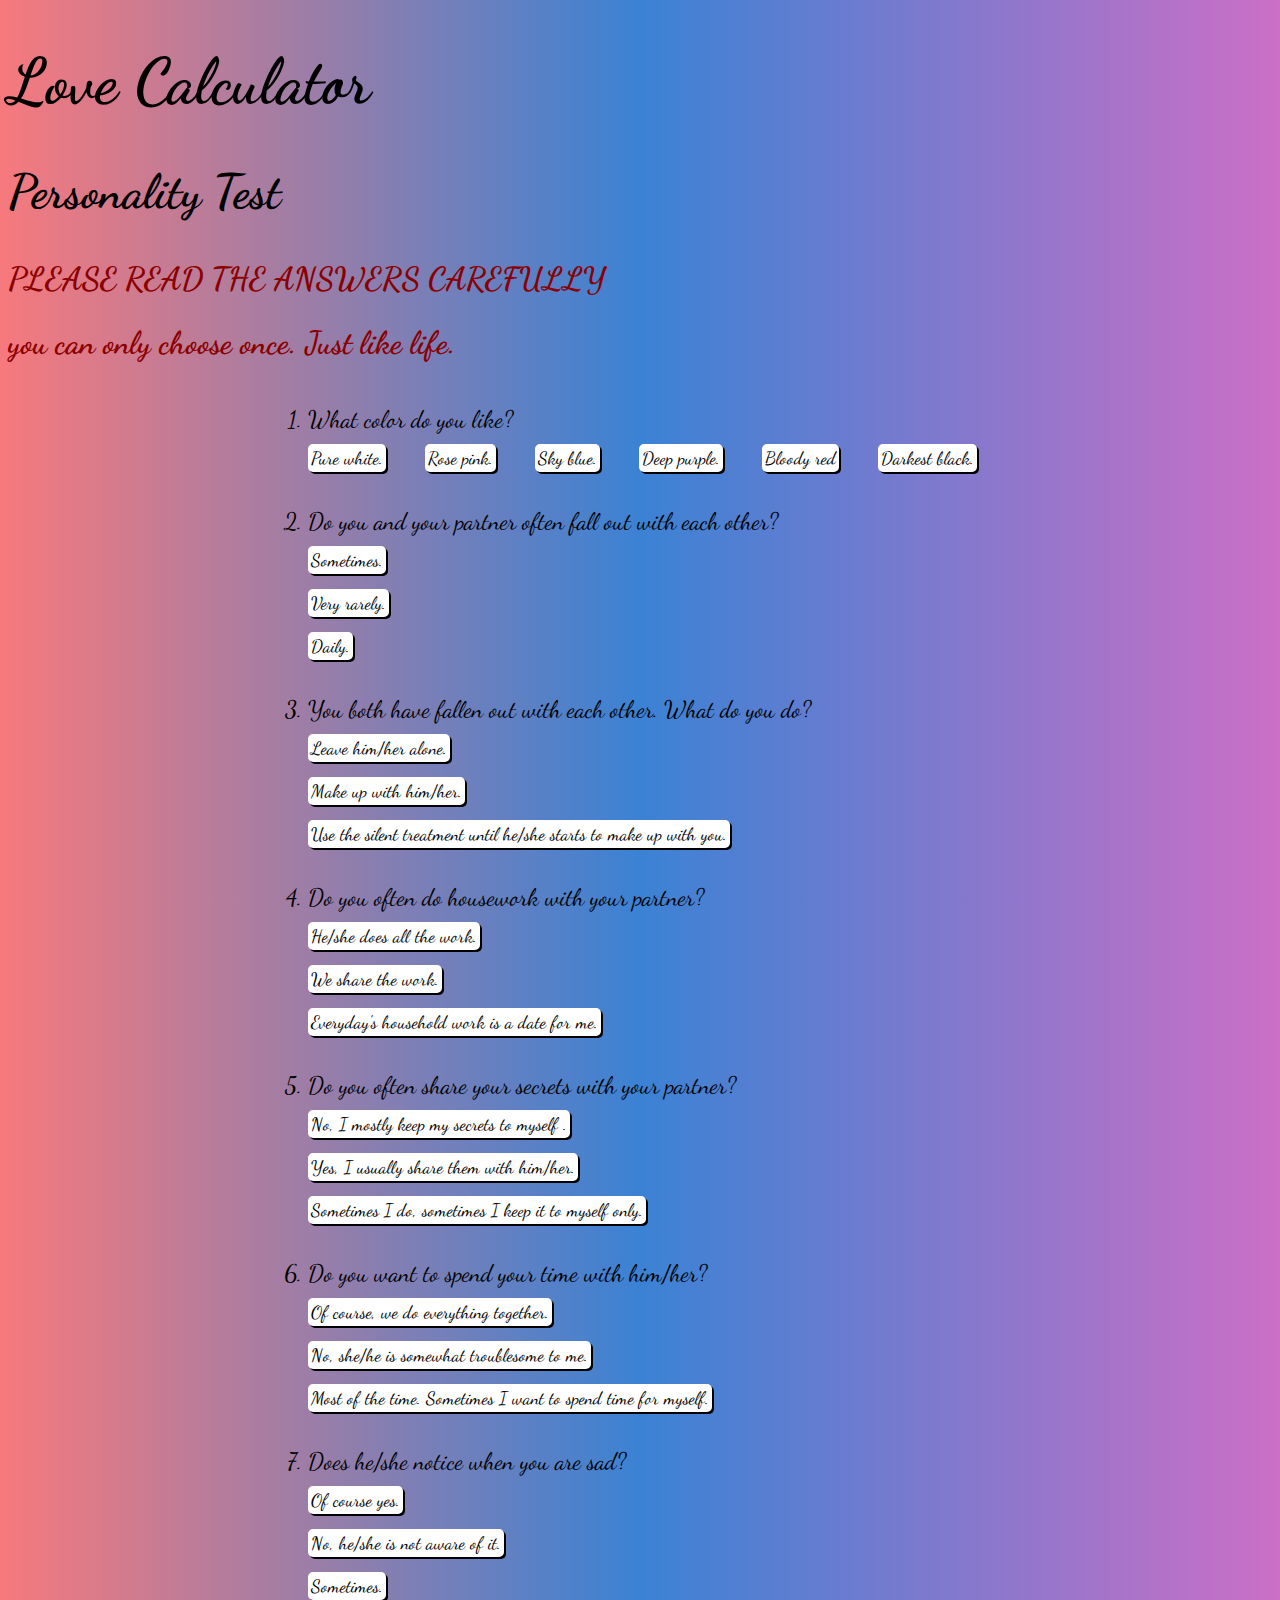
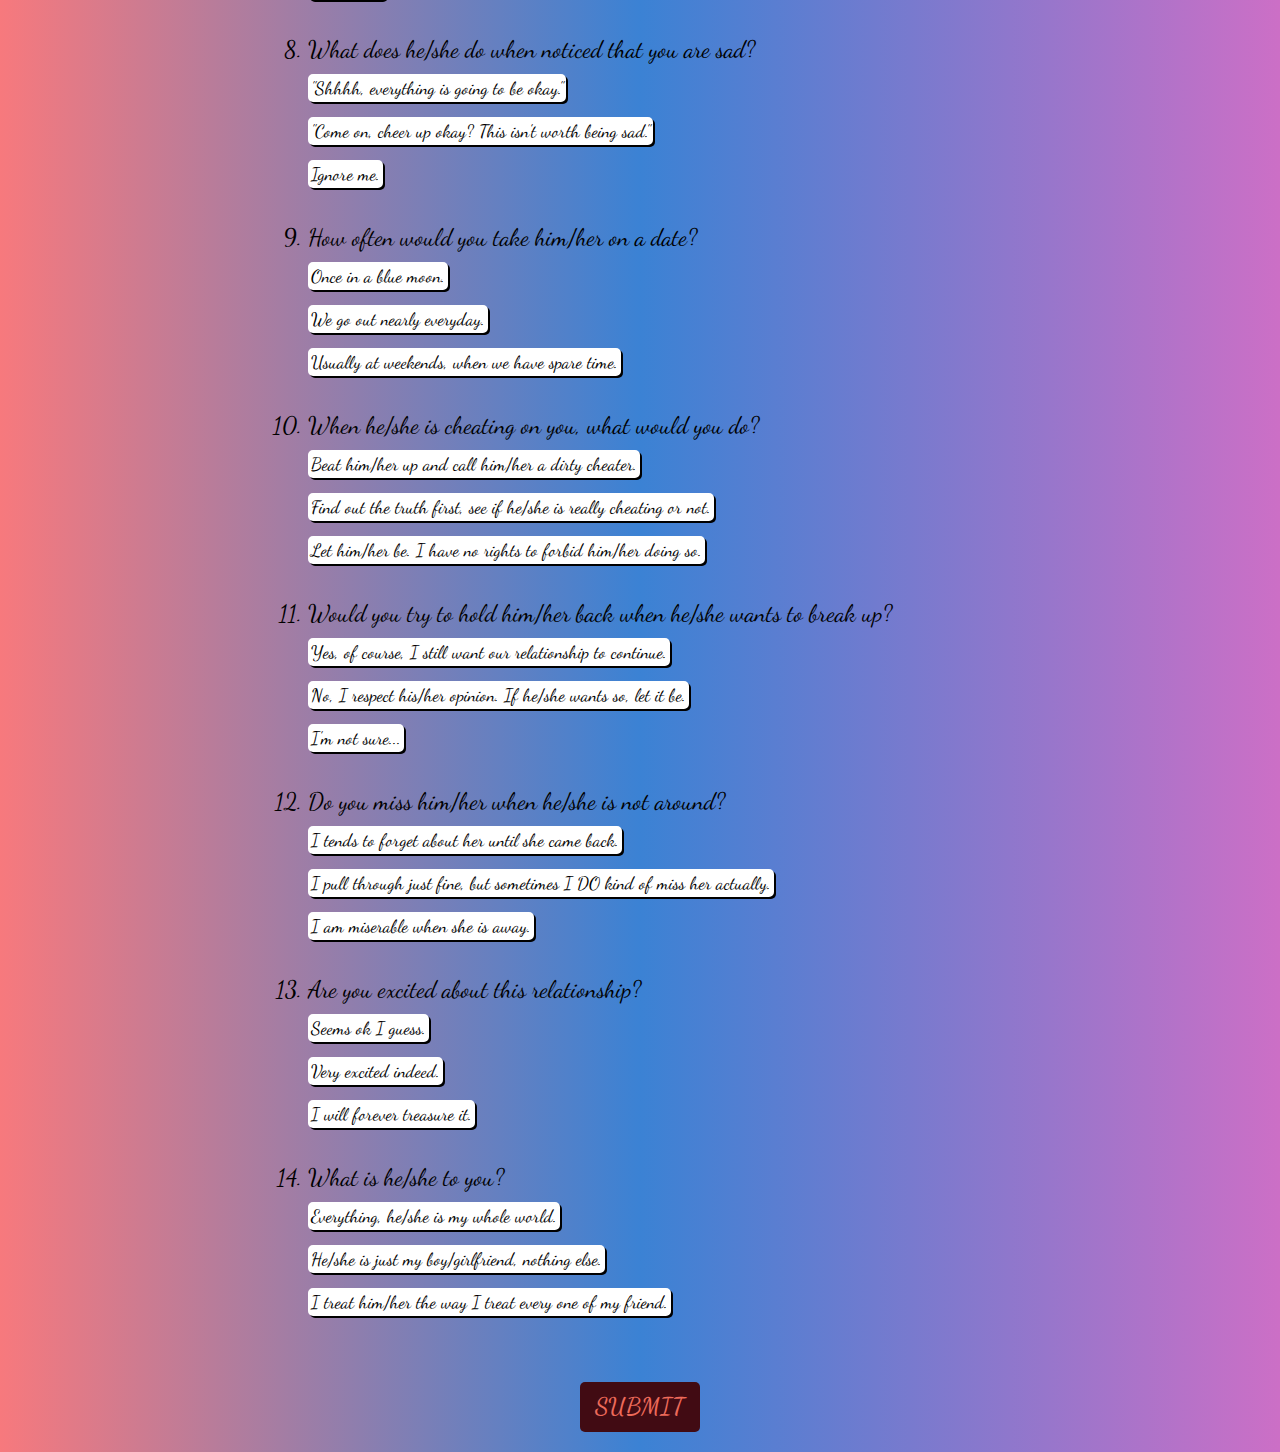
<file: personality.html>
<!DOCTYPE html>
<html lang="en">
<head>
    <meta charset="UTF-8">
    <meta name="viewport" content="width=device-width, initial-scale=1.0">
    <meta http-equiv="X-UA-Compatible" content="ie=edge">
    <title>Personality Test</title>
    <link href="https://fonts.googleapis.com/css?family=Dancing+Script&display=swap" rel="stylesheet">
    <link href="https://fonts.googleapis.com/css?family=Montserrat&display=swap" rel="stylesheet">
    <link rel="stylesheet" href="loveCal.css">
    <script src="https://ajax.googleapis.com/ajax/libs/jquery/3.4.1/jquery.min.js"></script>
</head>
<body>
    <div class="landing">
        <div class="title">
            <h1>Love Calculator</h1>
            <h2>Personality Test</h2>
            <h1 class="red">PLEASE READ THE ANSWERS CAREFULLY</h1>
            <H2 class="red">you can only choose once. Just like life.</H2>
        </div>

        <div id="form">
            <form action="" id="container1">
                
                <ol id="check">

                    <li>What color do you like?</li>
                    <div id="bud">
                        <button class="button bottom" att="bad">Pure white.</button>
                        <button class="button bottom" att="good">Rose pink.</button>
                        <button class="button bottom" att="bad">Sky blue.</button>
                        <button class="button bottom" att="avg">Deep purple.</button>
                        <button class="button bottom" att="avg">Bloody red</button>
                        <button class="button bottom" att="bad">Darkest black.</button>
                    </div>

                    <li>Do you and your partner often fall out with each other?</li>
                    <div>

                        <button class="button" att="avg">Sometimes.</button><br>
                        <button class="button" att="good">Very rarely.</button><br>
                        <button class="button bottom" att="bad">Daily.</button><br>

                    </div>

                    <li>You both have fallen out with each other. What do you do?</li>
                    <div>

                        <button class="button" att="avg">Leave him/her alone.</button><br>
                        <button class="button" att="good">Make up with him/her.</button><br>
                        <button class="button bottom" att="bad">Use the silent treatment until he/she starts to make up with you.</button><br>

                    </div>

                    <li att="unim">Do you often do housework with your partner?</li>
                    <div>

                        <button class="button" att="bad">He/she does all the work.</button><br>
                        <button class="button" att="bad">We share the work.</button><br>
                        <button class="button bottom" att="bad">Everyday's household work is a date for me.</button><br>

                    </div>

                    <li>Do you often share your secrets with your partner?</li>
                    <div>

                        <button class="button" att="bad">No, I mostly keep my secrets to myself .</button><br>
                        <button class="button" att="good">Yes, I usually share them with him/her.</button><br>
                        <button class="button bottom" att="avg">Sometimes I do, sometimes I keep it to myself only.</button><br>

                    </div>

                    <li att="unim">Do you want to spend your time with him/her?</li>
                    <div>

                        <button class="button" att="bad">Of course, we do everything together.</button><br>
                        <button class="button" att="bad">No, she/he is somewhat troublesome to me.</button><br>
                        <button class="button bottom" att="bad">Most of the time. Sometimes I want to spend time for myself.</button><br>

                    </div>

                    <li>Does he/she notice when you are sad?</li>
                    <div>

                        <button class="button" att="good">Of course yes.</button><br>
                        <button class="button" att="bad">No, he/she is not aware of it.</button><br>
                        <button class="button bottom" att="avg">Sometimes.</button><br>

                    </div>

                    <li>What does he/she do when noticed that you are sad?</li>
                    <div>

                        <button class="button" att="good">"Shhhh, everything is going to be okay."</button><br>
                        <button class="button" att="bad">"Come on, cheer up okay? This isn't worth being sad."</button><br>
                        <button class="button bottom" att="avg">Ignore me.</button><br>

                    </div>

                    <li att="unim">How often would you take him/her on a date?</li>
                    <div>

                        <button class="button" att="bad">Once in a blue moon.</button><br>
                        <button class="button" att="bad">We go out nearly everyday.</button><br>
                        <button class="button bottom" att="bad">Usually at weekends, when we have spare time.</button><br>

                    </div>

                    <li>When he/she is cheating on you, what would you do?</li>
                    <div>

                        <button class="button" att="bad">Beat him/her up and call him/her a dirty cheater.</button><br>
                        <button class="button" att="good">Find out the truth first, see if he/she is really cheating or not.</button><br>
                        <button class="button bottom" att="avg">Let him/her be. I have no rights to forbid him/her doing so.</button><br>

                    </div>

                    <li att="unim">Would you try to hold him/her back when he/she wants to break up?</li>
                    <div>

                        <button class="button" att="bad">Yes, of course, I still want our relationship to continue.</button><br>
                        <button class="button" att="bad">No, I respect his/her opinion. If he/she wants so, let it be.</button><br>
                        <button class="button bottom" att="bad">I'm not sure...</button><br>

                    </div>

                    <li>Do you miss him/her when he/she is not around?</li>
                    <div>
                        
                        <button class="button" att="bad">I tends to forget about her until she came back.</button><br>
                        <button class="button" att="avg">I pull through just fine, but sometimes I DO kind of miss her actually.</button><br>
                        <button class="button bottom" att="good">I am miserable when she is away.</button><br>
                        
                    </div>

                    <li>Are you excited about this relationship?</li>
                    <div>

                        <button class="button" att="bad">Seems ok I guess.</button><br>
                        <button class="button" att="avg">Very excited indeed.</button><br>
                        <button class="button bottom" att="good">I will forever treasure it.</button><br>

                    </div>                    
                    
                    <li>What is he/she to you?</li>
                    <div>
                        
                        <button class="button" att="good">Everything, he/she is my whole world.</button><br>
                        <button class="button" att="avg">He/she is just my boy/girlfriend, nothing else.</button><br>
                        <button class="button bottom" att="bad">I treat him/her the way I treat every one of my friend.</button><br>
                        
                    </div>

                </ol>
    
            </form>
            
        </div>   
        
    </div>

    <div  id="loading" class="lds-ellipsis"><div></div><div></div><div></div><div></div></div>

    <div id="button">
        <button type="submit" id="finish">
            <a>SUBMIT</a>
        </button>
    </div>

    <script src="index.js"></script>
</body>

</html>
</file>
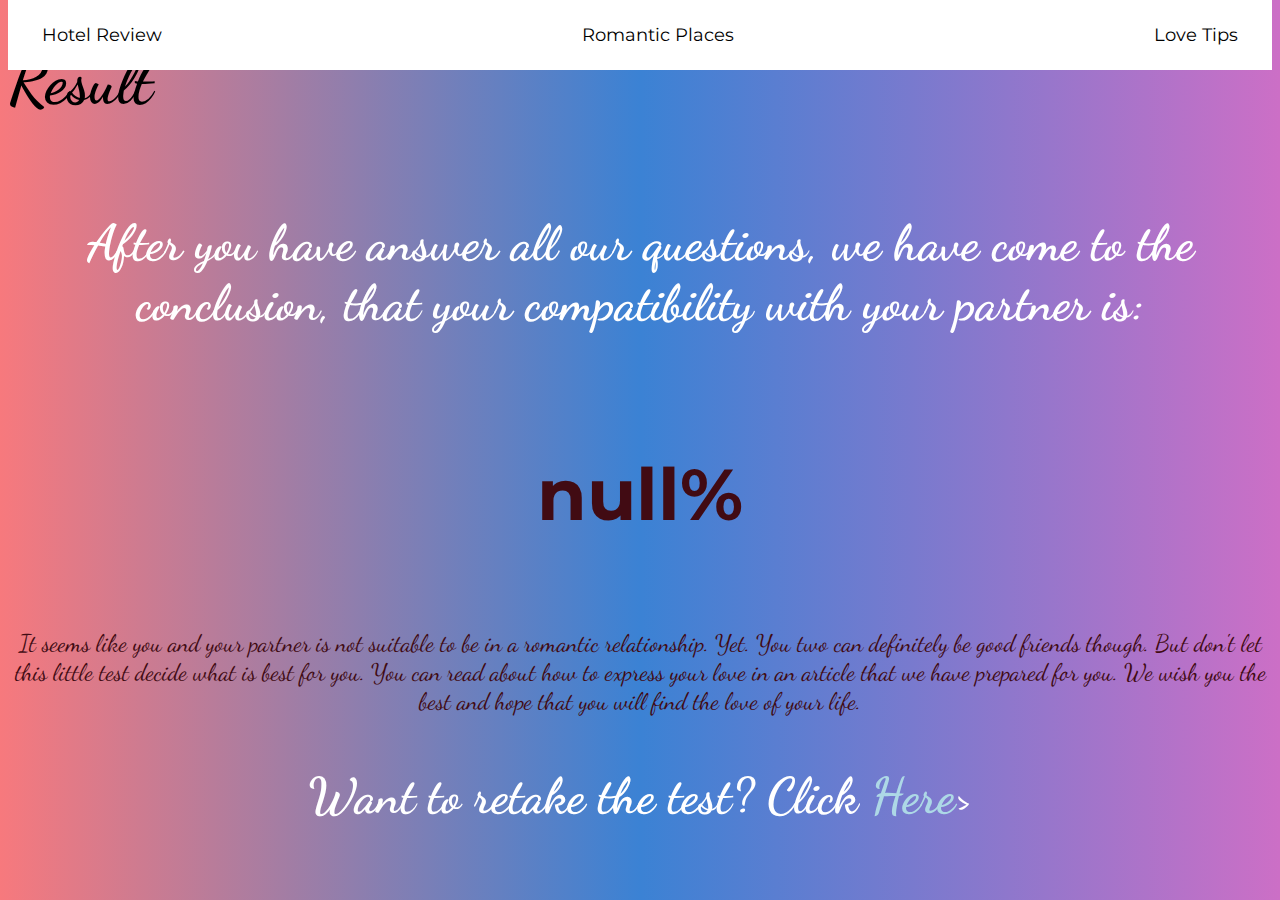
<file: result.html>
<!DOCTYPE html>
<html lang="en">
<head>
    <meta charset="UTF-8">
    <meta name="viewport" content="width=device-width, initial-scale=1.0">
    <meta http-equiv="X-UA-Compatible" content="ie=edge">
    <title>Result</title>
    <link rel="stylesheet" href="loveCal.css">
    <link href="https://fonts.googleapis.com/css?family=Dancing+Script&display=swap" rel="stylesheet">
    <link href="https://fonts.googleapis.com/css?family=Montserrat&display=swap" rel="stylesheet">
    <script src="https://ajax.googleapis.com/ajax/libs/jquery/3.4.1/jquery.min.js"></script>

</head>
<header>

    <div><a id="limit" class="nav" href="">Hotel Review</a></div>
    <div><a class="nav" href="">Romantic Places</a></div>
    <div><a class="nav" href="">Love Tips</a></div>

</header>
<body>
    <div class="landing">
        <div class="title">
            <h1>Result</h1>
        </div>
    <div id="form">
        <form action="" id="container">
            
            <h3>After you have answer all our questions, we have come to the conclusion, that your compatibility with your partner is:</h3>
            <!-- <input type="text" id="name1" value="" class="name"> -->
            <br>
            <h1 id="result">Result</h1>
            <br>
            <p id="conclusion"></p>
            <h3>Want to retake the test? Click <a id="retake" href="loveCal.html">Here</a>></h3>
            <!-- <h3>What is the age difference?</h3> -->
            <script src="result.js"></script>

        </form>
</file>
<file: loveCal.css>
html {
    height: 100%;
    width: 100%;
    background-repeat: no-repeat;
    background-size: cover;
    background: #C6FFDD;  
    background: -webkit-linear-gradient(to right, #f7797d, rgb(126, 169, 218), rgb(230, 169, 226)); 
    background: linear-gradient(to right, #f7797d, rgb(59, 130, 212), rgb(204, 111, 198)); 
}

.name {
    border-radius: 5px;
    border: 1px gray solid;
    padding: 3px;
    margin-bottom: 0;
    justify-items: self-start;
    border: white 1px solid;
    width: 75%;
    height: 50px;
    font-size: 28px;
    margin: 0 35px 0 35px;
    box-shadow: black 2px 2px;
}

.landing {
    /* text-align: center; */
    font-family: 'Dancing Script', cursive;
    color: black;
}

.title {
    font-size: 32px;
    justify-content: center;
    justify-items: start;
    text-align: center;

    /* background-color: lightcoral; */
}

h3 {
    font-size: 24px;
}



#button {
    display: flex;
    justify-content: center;
    margin: 15px;
    font-size: 48px;
    border-radius: 5px;
}

footer {
    font-family: 'Montserrat', sans-serif;
    font-size: 18px;
    display: flex;
    position: absolute;
    bottom: 0;
    height: 80px;
    width: 100%;
    justify-content: center;
    text-align: center;
    align-items: center;
    align-content: center;
    background-color: lightseagreen;
    color: black;
}

#container {
    padding-bottom: 24px;
    color: white;
    /* background-color: lightcoral; */
    justify-content: center;
    text-align: center;
    margin-bottom: 0;
}

h3 {
    font-size: 50px;
}

#submit {
    font-size: 32px;
    background-color: #410B13;
    margin-bottom: 20px;
    color: #ED6A5A;
    font-weight: 600;
    font-size: 24px;
    font-family: "Dancing Script", cursive;
    height: 50px;
    width: 120px;
    border-radius: 5px;
    border: #410B13;
}

#submit a :hover {
    color: white;
}

#finish {
    font-size: 32px;
    background-color: #410B13;
    margin-bottom: 20px;
    color: #ED6A5A;
    font-weight: 600;
    font-size: 24px;
    font-family: "Dancing Script", cursive;
    height: 50px;
    width: 120px;
    border-radius: 5px;
    border: #410B13;
}

#finish :hover {
    color: white;
}

a {
    text-decoration: none;
}

#link {
    color: black;
    /* text-decoration: none; */
}

.button {
    font-size: 18px;
    font-family: 'Dancing Script', cursive;
    padding: 0;
    margin: 10px 35px 5px 0;
    border: white solid;
    border-radius: 5px;
    
    text-align: start;
    background-color: white;
    box-shadow: black 2px 2px;
}

.bottom {
    margin-bottom: 35px;
}

li {
    font-size: 24px;
}

#form {
    display: flex;
    justify-content: center;
}

#result {
    font-size: 72px;
    font-family: 'Montserrat', sans-serif;
    color: #410B13
}

.red {
    font-size: 32px;
    color: darkred;
}

header {
    display: flex;
    background-color: white;
    padding: 24px;
    /* flex-wrap: nowrap;
    border-radius: 5px; */
    justify-content: space-between;
    position: fixed;
    top: 0;
    width: 95%;
}

.nav {
    font-size: 18px;
    font-family: 'Montserrat', sans-serif;
    text-decoration: none;
    color: black;
    margin: 10px;
    text-align: center;

}

.nav :hover {
    color: #410B13;
}

#retake {
    text-decoration: none;
    color: lightblue;
}

#conclusion {
    font-size: 24px;
    color: #410B13;
}

::placeholder{
    color: red;
    font-size: 22px;
}
.lds-ellipsis {
    display: inline-block;
    position: relative;
    width: 64px;
    height: 64px;
  }
  .lds-ellipsis div {
    position: absolute;
    top: 27px;
    width: 11px;
    height: 11px;
    border-radius: 50%;
    background: #fff;
    animation-timing-function: cubic-bezier(0, 1, 1, 0);
  }
  .lds-ellipsis div:nth-child(1) {
    left: 6px;
    animation: lds-ellipsis1 0.6s infinite;
  }
  .lds-ellipsis div:nth-child(2) {
    left: 6px;
    animation: lds-ellipsis2 0.6s infinite;
  }
  .lds-ellipsis div:nth-child(3) {
    left: 26px;
    animation: lds-ellipsis2 0.6s infinite;
  }
  .lds-ellipsis div:nth-child(4) {
    left: 45px;
    animation: lds-ellipsis3 0.6s infinite;
  }
  @keyframes lds-ellipsis1 {
    0% {
      transform: scale(0);
    }
    100% {
      transform: scale(1);
    }
  }
  @keyframes lds-ellipsis3 {
    0% {
      transform: scale(1);
    }
    100% {
      transform: scale(0);
    }
  }
  @keyframes lds-ellipsis2 {
    0% {
      transform: translate(0, 0);
    }
    100% {
      transform: translate(19px, 0);
    }
  }
</file>
